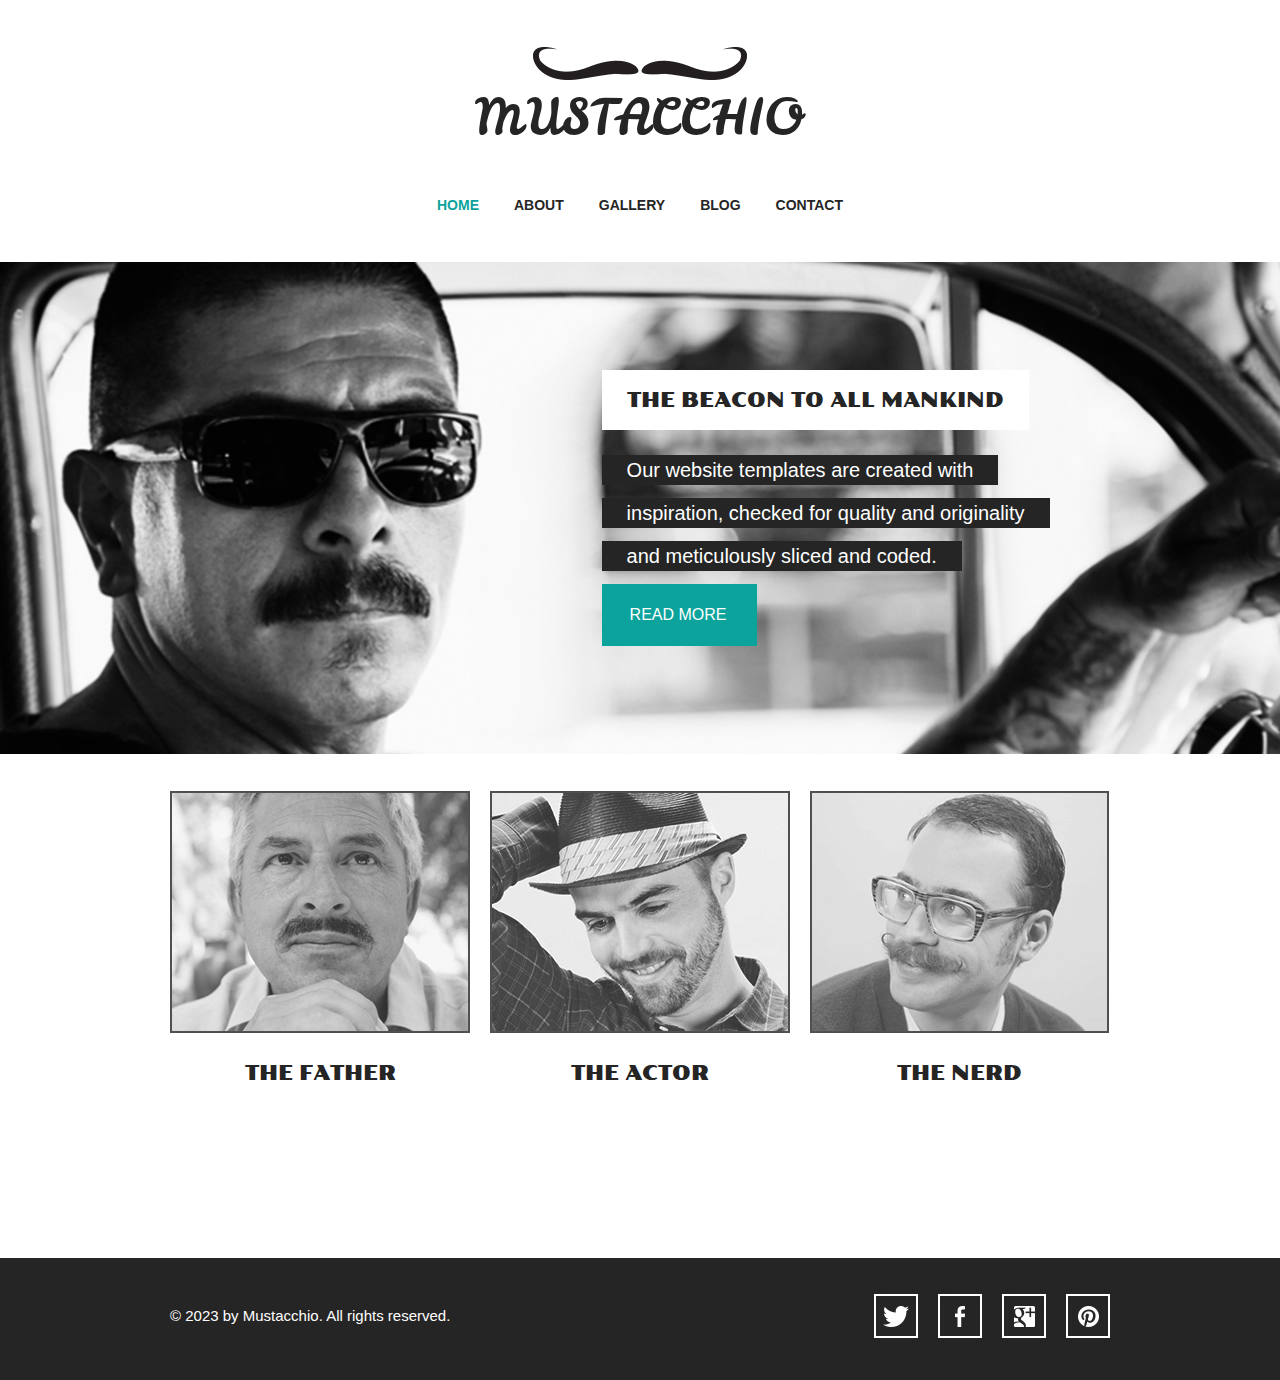
<file: index.html>
<!DOCTYPE html>
<html lang="en">
  <head>
    <meta charset="UTF-8" />
    <meta http-equiv="X-UA-Compatible" content="IE=edge" />
    <meta name="viewport" content="width=device-width, initial-scale=1.0" />
    <title>Mustache Entuisiast</title>
    <link rel="stylesheet" href="css/reset.css" />
    <link rel="stylesheet" href="css/style.css" />
  </head>
  <body>
    <div class="wrapper">
      <header class="header">
        <a href="#">
          <div class="logo">
            <img src="../img/logo.png" alt="logo" />
          </div>
        </a>
        <a href="#">
          <div class="brand-name">Mustacchio</div>
        </a>
        <nav class="menu">
          <ul>
            <li class="menu__item">
              <a href="#" class="link__active">Home</a>
            </li>
            <li class="menu__item">
              <a href="pages/about.html">About</a>
            </li>
            <li class="menu__item">
              <a href="pages/gallery.html">Gallery</a>
            </li>
            <li class="menu__item">
              <a href="pages/blog.html">Blog</a>
            </li>
            <li class="menu__item">
              <a href="pages/contact.html">Contact</a>
            </li>
          </ul>
        </nav>
      </header>

      <section class="intro">
        <div class="intro__body">
          <h1 class="intro__title">THE BEACON TO ALL MANKIND</h1>
          <div class="intro__subtitle">
            Our website templates are created with
          </div>
          <div class="intro__subtitle">
            inspiration, checked for quality and originality
          </div>
          <div class="intro__subtitle">and meticulously sliced and coded.</div>
          <a href="#">
            <div class="intro__button">Read more</div>
          </a>
        </div>
      </section>

      <section class="sample">
        <div class="container">
          <div class="sample__wrap">
            <a href="pages/gallery.html">
              <div class="sample__item">
                <div class="sample__img image-opacity border">
                  <img src="img/the-father.jpg" alt="Sample for father" />
                </div>
                <h3 class="sample__title">The father</h3>
              </div>
            </a>
            <a href="pages/gallery.html">
              <div class="sample__item">
                <div class="sample__img image-opacity border">
                  <img src="img/the-actor.jpg" alt="Sample for actor" />
                </div>
                <h3 class="sample__title">The actor</h3>
              </div>
            </a>
            <a href="pages/gallery.html">
              <div class="sample__item">
                <div class="sample__img image-opacity border">
                  <img src="img/the-nerd.jpg" alt="Sample for nerd" />
                </div>
                <h3 class="sample__title">The nerd</h3>
              </div>
            </a>
          </div>
        </div>
      </section>
      <footer class="footer">
        <div class="container">
          <div class="footer__wrap">
            <div class="footer__text">
              © 2023 by Mustacchio. All rights reserved.
            </div>
            <div class="footer__icons">
              <a href="#">
                <div class="footer__twitter"></div>
              </a>
              <a href="#">
                <div class="footer__facebook"></div>
              </a>
              <a href="#">
                <div class="footer__google"></div>
              </a>
              <a href="#">
                <div class="footer__pinterest"></div>
              </a>
            </div>
          </div>
        </div>
      </footer>
    </div>
  </body>
</html>
</file>
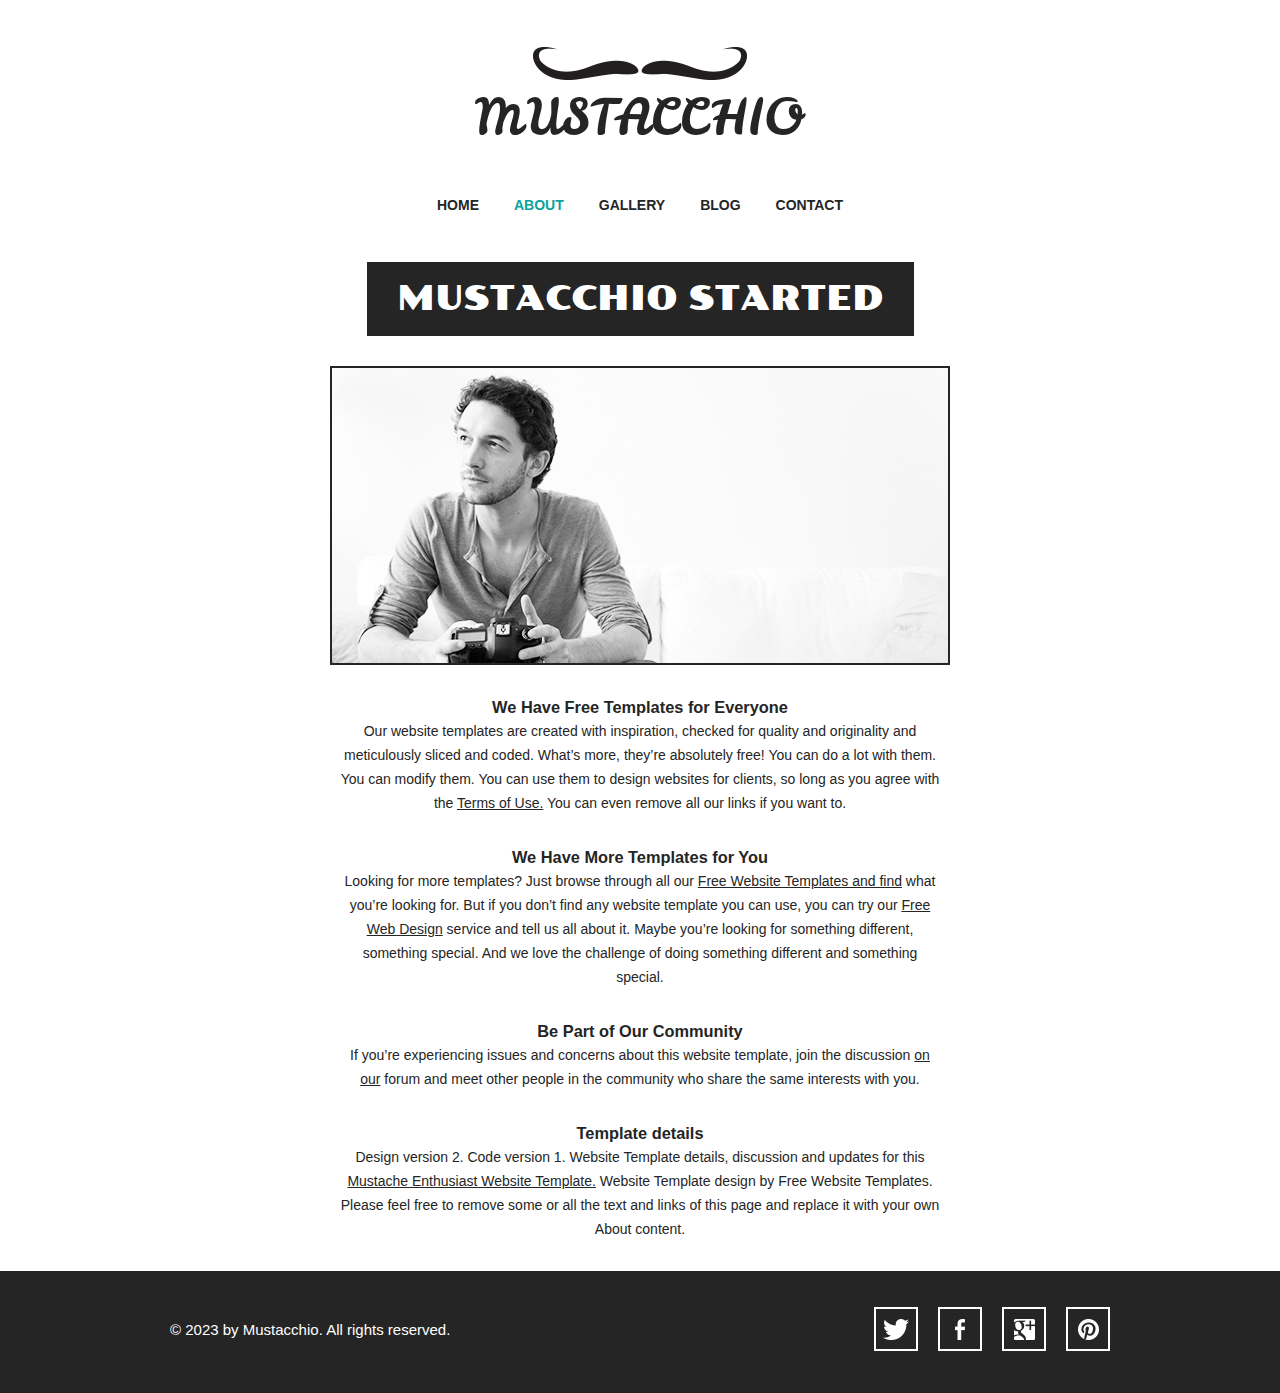
<file: pages/about.html>
<!DOCTYPE html>
<html lang="en">
  <head>
    <meta charset="UTF-8" />
    <meta http-equiv="X-UA-Compatible" content="IE=edge" />
    <meta name="viewport" content="width=device-width, initial-scale=1.0" />
    <title>About Mustacchio</title>
    <link rel="stylesheet" href="../css/reset.css" />
    <link rel="stylesheet" href="../css/style.css" />
  </head>
  <body>
    <div class="wrapper">
      <header class="header">
        <a href="../index.html">
          <div class="logo">
            <img src="../img/logo.png" alt="logo" />
          </div>
        </a>
        <a href="../index.html">
          <div class="brand-name">Mustacchio</div>
        </a>
        <nav class="menu">
          <ul>
            <li class="menu__item">
              <a href="../index.html">Home</a>
            </li>
            <li class="menu__item">
              <a href="about.html" class="link__active">About</a>
            </li>
            <li class="menu__item">
              <a href="gallery.html">Gallery</a>
            </li>
            <li class="menu__item">
              <a href="blog.html">Blog</a>
            </li>
            <li class="menu__item">
              <a href="contact.html">Contact</a>
            </li>
          </ul>
        </nav>
      </header>
      <section class="about">
        <h1 class="about__title title">MUSTACCHIO STARTED</h1>
        <div class="about__img">
          <img src="../img/photographer.jpg" alt="photographer" />
        </div>
        <div class="about__text text">
          <div class="text__item">
            <h3 class="text__title">We Have Free Templates for Everyone</h3>
            <p class="text__body">
              Our website templates are created with inspiration, checked for
              quality and originality and meticulously sliced and coded. What’s
              more, they’re absolutely free! You can do a lot with them. You can
              modify them. You can use them to design websites for clients, so
              long as you agree with the
              <a href="https://freewebsitetemplates.com/about/terms"
                >Terms of Use.</a
              >
              You can even remove all our links if you want to.
            </p>
          </div>
          <div class="text__item">
            <h3 class="text__title">We Have More Templates for You</h3>
            <p class="text__body">
              Looking for more templates? Just browse through all our
              <a href="https://freewebsitetemplates.com/"
                >Free Website Templates and find</a
              >
              what you’re looking for. But if you don’t find any website
              template you can use, you can try our
              <a href="https://freewebsitetemplates.com/freewebdesign/"
                >Free Web Design</a
              >
              service and tell us all about it. Maybe you’re looking for
              something different, something special. And we love the challenge
              of doing something different and something special.
            </p>
          </div>
          <div class="text__item">
            <h3 class="text__title">Be Part of Our Community</h3>
            <p class="text__body">
              If you’re experiencing issues and concerns about this website
              template, join the discussion
              <a href="https://freewebsitetemplates.com/forums/">on our</a>
              forum and meet other people in the community who share the same
              interests with you.
            </p>
          </div>
          <div class="text__item">
            <h3 class="text__title">Template details</h3>
            <p class="text__body">
              Design version 2. Code version 1. Website Template details,
              discussion and updates for this
              <a
                href="https://freewebsitetemplates.com/forums/threads/mustache-enthusiast-website-template.37181/"
                >Mustache Enthusiast Website Template.</a
              >
              Website Template design by Free Website Templates. Please feel
              free to remove some or all the text and links of this page and
              replace it with your own About content.
            </p>
          </div>
        </div>
      </section>
      <footer class="footer">
        <div class="container">
          <div class="footer__wrap">
            <div class="footer__text">
              © 2023 by Mustacchio. All rights reserved.
            </div>
            <div class="footer__icons">
              <a href="#">
                <div class="footer__twitter"></div>
              </a>
              <a href="#">
                <div class="footer__facebook"></div>
              </a>
              <a href="#">
                <div class="footer__google"></div>
              </a>
              <a href="#">
                <div class="footer__pinterest"></div>
              </a>
            </div>
          </div>
        </div>
      </footer>
    </div>
  </body>
</html>
</file>
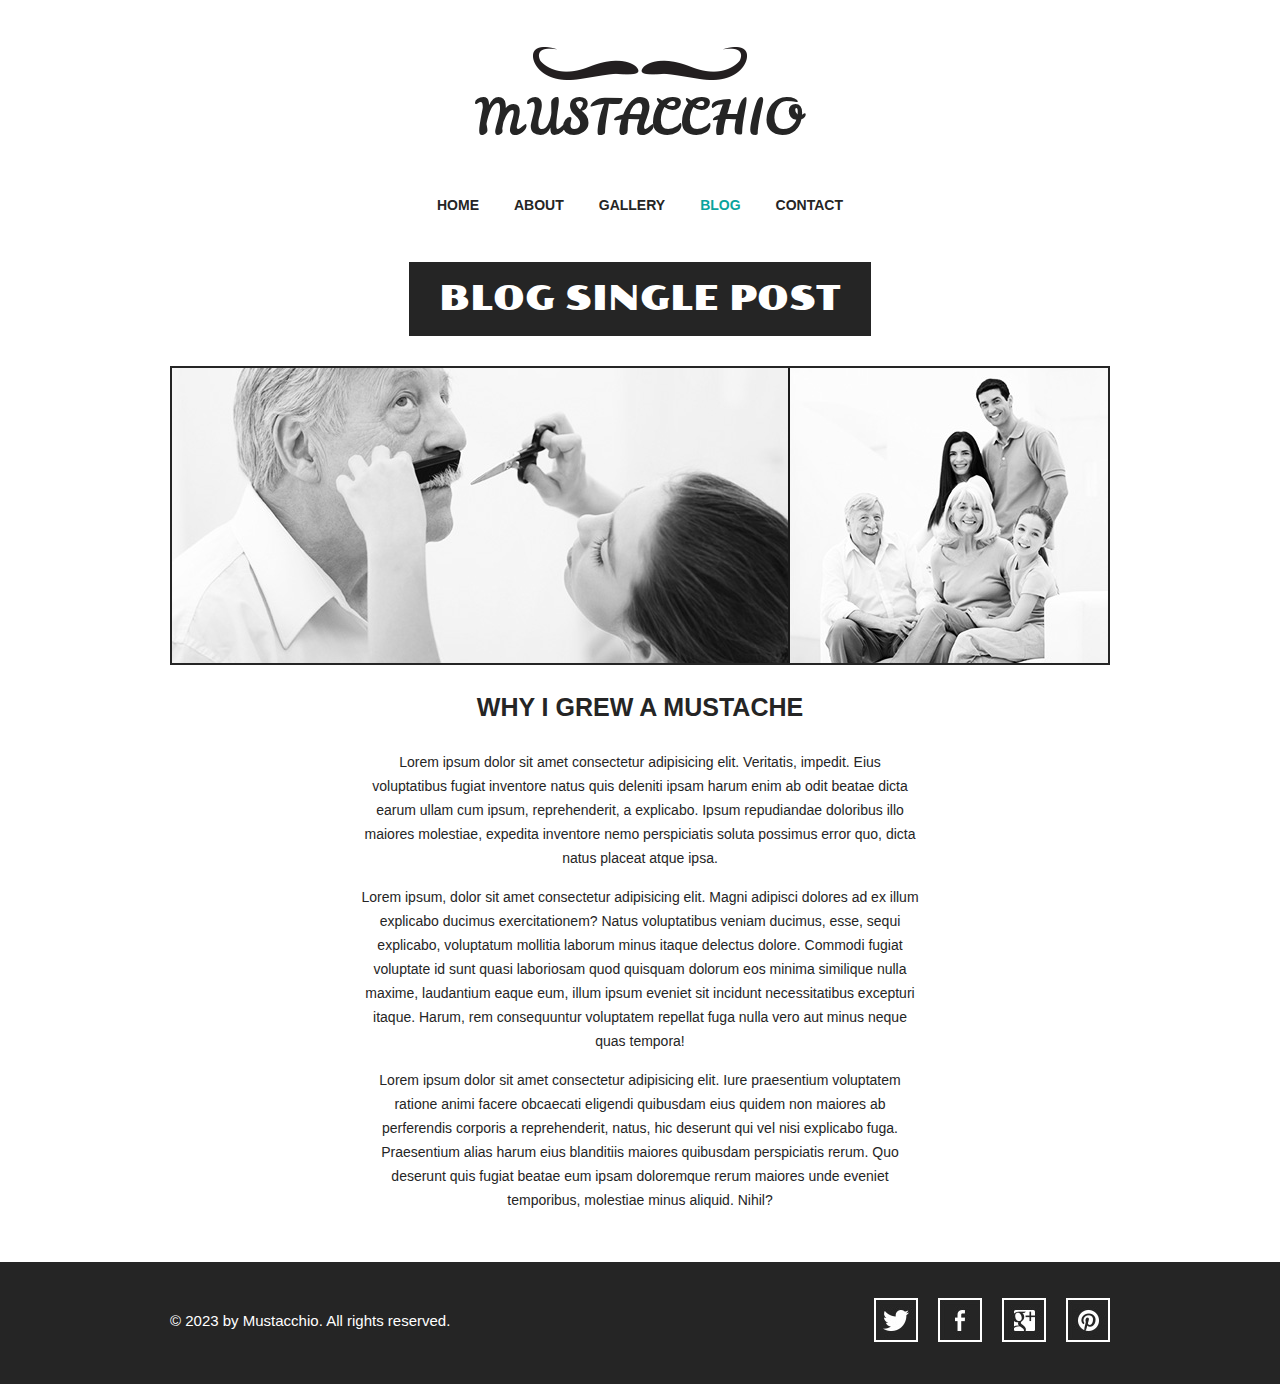
<file: pages/blog-single-post.html>
<!DOCTYPE html>
<html lang="en">
  <head>
    <meta charset="UTF-8" />
    <meta http-equiv="X-UA-Compatible" content="IE=edge" />
    <meta name="viewport" content="width=device-width, initial-scale=1.0" />
    <title>Blog single post - Mustacchio</title>
    <link rel="stylesheet" href="../css/reset.css" />
    <link rel="stylesheet" href="../css/style.css" />
  </head>
  <body>
    <div class="wrapper">
      <header class="header">
        <a href="../index.html">
          <div class="logo">
            <img src="../img/logo.png" alt="logo" />
          </div>
        </a>
        <a href="../index.html">
          <div class="brand-name">Mustacchio</div>
        </a>
        <nav class="menu">
          <ul>
            <li class="menu__item">
              <a href="../index.html">Home</a>
            </li>
            <li class="menu__item">
              <a href="about.html">About</a>
            </li>
            <li class="menu__item">
              <a href="gallery.html">Gallery</a>
            </li>
            <li class="menu__item">
              <a href="blog.html" class="link__active">Blog</a>
            </li>
            <li class="menu__item">
              <a href="contact.html">Contact</a>
            </li>
          </ul>
        </nav>
      </header>

      <secion class="blog-post">
        <div class="container">
          <div class="blog-post__wrap">
            <h3 class="blog-post__title title">Blog Single Post</h3>
            <div class="blog-post__img border">
              <img src="../img/grew-a-mustache.jpg" alt="man with family" />
            </div>
            <div class="blog-post__item post-item">
              <h4 class="post-item__title">WHY I GREW A MUSTACHE</h4>
              <p>
                Lorem ipsum dolor sit amet consectetur adipisicing elit.
                Veritatis, impedit. Eius voluptatibus fugiat inventore natus
                quis deleniti ipsam harum enim ab odit beatae dicta earum ullam
                cum ipsum, reprehenderit, a explicabo. Ipsum repudiandae
                doloribus illo maiores molestiae, expedita inventore nemo
                perspiciatis soluta possimus error quo, dicta natus placeat
                atque ipsa.
              </p>
              <p>
                Lorem ipsum, dolor sit amet consectetur adipisicing elit. Magni
                adipisci dolores ad ex illum explicabo ducimus exercitationem?
                Natus voluptatibus veniam ducimus, esse, sequi explicabo,
                voluptatum mollitia laborum minus itaque delectus dolore.
                Commodi fugiat voluptate id sunt quasi laboriosam quod quisquam
                dolorum eos minima similique nulla maxime, laudantium eaque eum,
                illum ipsum eveniet sit incidunt necessitatibus excepturi
                itaque. Harum, rem consequuntur voluptatem repellat fuga nulla
                vero aut minus neque quas tempora!
              </p>
              <p>
                Lorem ipsum dolor sit amet consectetur adipisicing elit. Iure
                praesentium voluptatem ratione animi facere obcaecati eligendi
                quibusdam eius quidem non maiores ab perferendis corporis a
                reprehenderit, natus, hic deserunt qui vel nisi explicabo fuga.
                Praesentium alias harum eius blanditiis maiores quibusdam
                perspiciatis rerum. Quo deserunt quis fugiat beatae eum ipsam
                doloremque rerum maiores unde eveniet temporibus, molestiae
                minus aliquid. Nihil?
              </p>
            </div>
          </div>
        </div>
      </secion>

      <footer class="footer">
        <div class="container">
          <div class="footer__wrap">
            <div class="footer__text">
              © 2023 by Mustacchio. All rights reserved.
            </div>
            <div class="footer__icons">
              <a href="#">
                <div class="footer__twitter"></div>
              </a>
              <a href="#">
                <div class="footer__facebook"></div>
              </a>
              <a href="#">
                <div class="footer__google"></div>
              </a>
              <a href="#">
                <div class="footer__pinterest"></div>
              </a>
            </div>
          </div>
        </div>
      </footer>
    </div>
  </body>
</html>
</file>
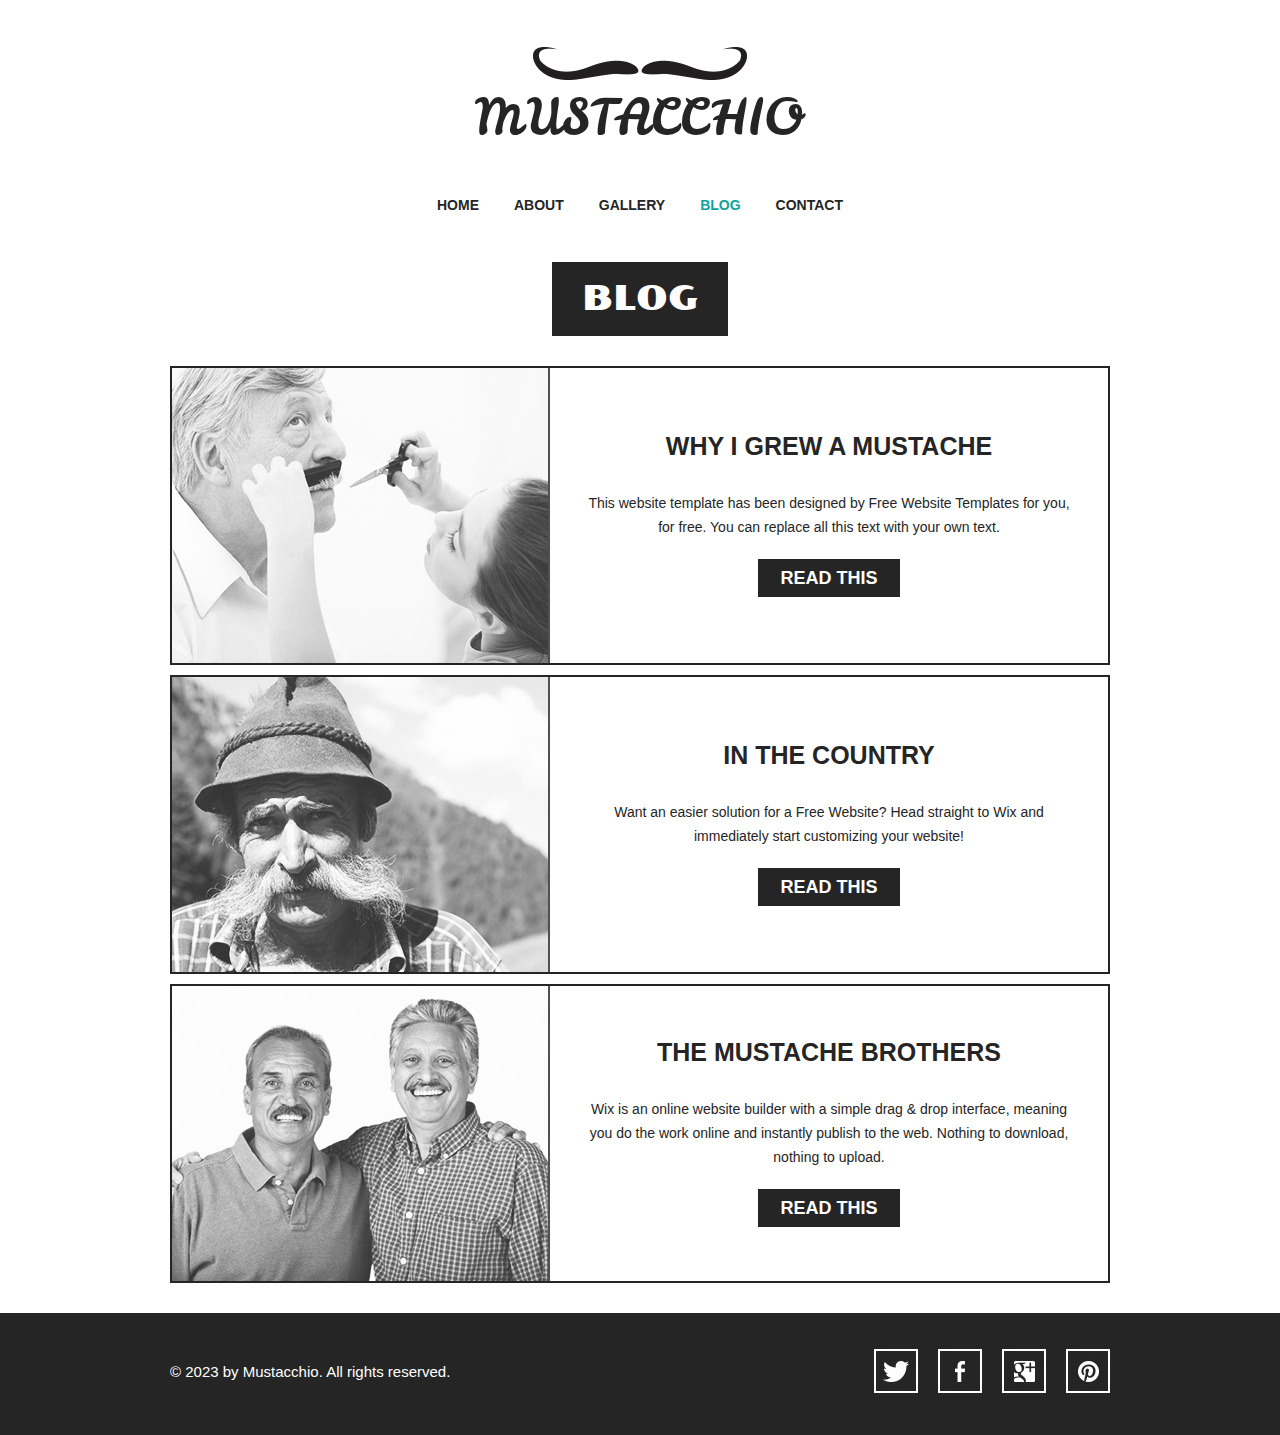
<file: pages/blog.html>
<!DOCTYPE html>
<html lang="en">
  <head>
    <meta charset="UTF-8" />
    <meta http-equiv="X-UA-Compatible" content="IE=edge" />
    <meta name="viewport" content="width=device-width, initial-scale=1.0" />
    <title>Blog - Mustacchio</title>
    <link rel="stylesheet" href="../css/reset.css" />
    <link rel="stylesheet" href="../css/style.css" />
  </head>
  <body>
    <div class="wrapper">
      <header class="header">
        <a href="../index.html">
          <div class="logo">
            <img src="../img/logo.png" alt="logo" />
          </div>
        </a>
        <a href="../index.html">
          <div class="brand-name">Mustacchio</div>
        </a>
        <nav class="menu">
          <ul>
            <li class="menu__item">
              <a href="../index.html">Home</a>
            </li>
            <li class="menu__item">
              <a href="about.html">About</a>
            </li>
            <li class="menu__item">
              <a href="gallery.html">Gallery</a>
            </li>
            <li class="menu__item">
              <a href="blog.html" class="link__active">Blog</a>
            </li>
            <li class="menu__item">
              <a href="contact.html">Contact</a>
            </li>
          </ul>
        </nav>
      </header>
      <section class="blog">
        <div class="container">
          <div class="blog__wrap">
            <h1 class="blog__title title">Blog</h1>
            <div class="blog__article article">
              <a href="blog-single-post.html">
                <div class="article__img image-opacity">
                  <img
                    src="../img/cutting-mustache.jpg"
                    alt="Cutting mustache"
                  />
                </div>
              </a>
              <div class="article__body">
                <div class="article__title">WHY I GREW A MUSTACHE</div>
                <div class="article__text">
                  This website template has been designed by Free Website
                  Templates for you, for free. You can replace all this text
                  with your own text.
                </div>
                <a href="blog-single-post.html">
                  <div class="article__button button">Read THIS</div>
                </a>
              </div>
            </div>
            <div class="blog__article article">
              <a href="blog-single-post.html">
                <div class="article__img image-opacity">
                  <img src="../img/in-the-country.jpg" alt="Cutting mustache" />
                </div>
              </a>
              <div class="article__body">
                <div class="article__title">IN THE COUNTRY</div>
                <div class="article__text">
                  Want an easier solution for a Free Website? Head straight to
                  Wix and immediately start customizing your website!
                </div>
                <a href="blog-single-post.html">
                  <div class="article__button button">READ THIS</div>
                </a>
              </div>
            </div>
            <div class="blog__article article">
              <a href="blog-single-post.html">
                <div class="article__img image-opacity">
                  <img
                    src="../img/mustache-brothers.jpg"
                    alt="Cutting mustache"
                  />
                </div>
              </a>
              <div class="article__body">
                <div class="article__title">THE MUSTACHE BROTHERS</div>
                <div class="article__text">
                  Wix is an online website builder with a simple drag & drop
                  interface, meaning you do the work online and instantly
                  publish to the web. Nothing to download, nothing to upload.
                </div>
                <a href="blog-single-post.html">
                  <div class="article__button button">READ THIS</div>
                </a>
              </div>
            </div>
          </div>
        </div>
      </section>
      <footer class="footer">
        <div class="container">
          <div class="footer__wrap">
            <div class="footer__text">
              © 2023 by Mustacchio. All rights reserved.
            </div>
            <div class="footer__icons">
              <a href="#">
                <div class="footer__twitter"></div>
              </a>
              <a href="#">
                <div class="footer__facebook"></div>
              </a>
              <a href="#">
                <div class="footer__google"></div>
              </a>
              <a href="#">
                <div class="footer__pinterest"></div>
              </a>
            </div>
          </div>
        </div>
      </footer>
    </div>
  </body>
</html>
</file>
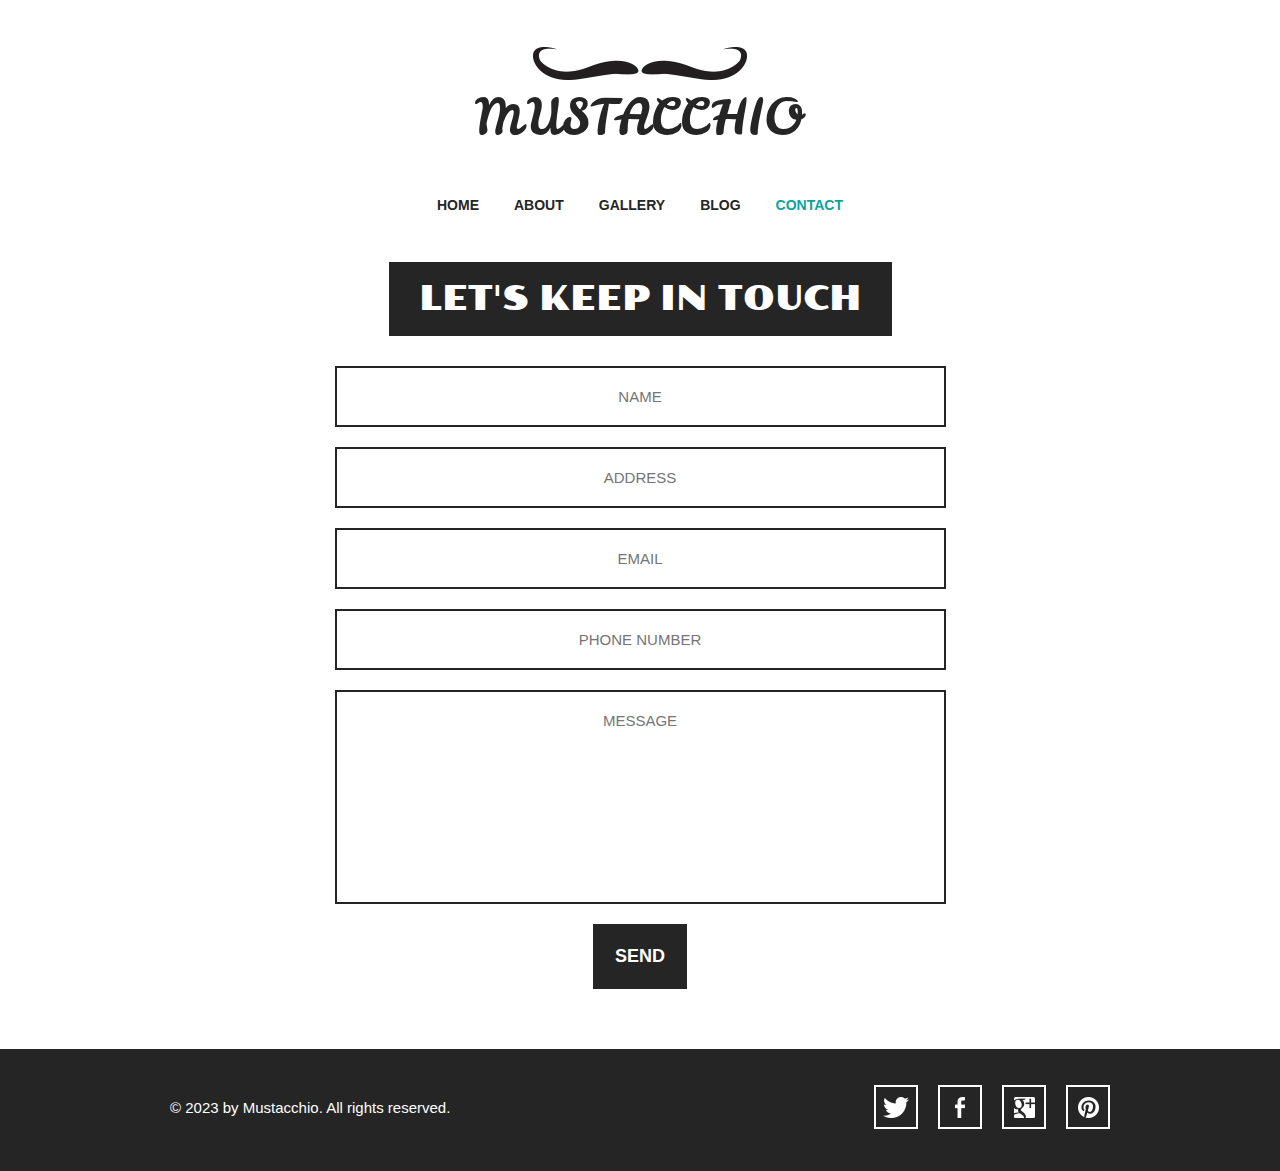
<file: pages/contact.html>
<!DOCTYPE html>
<html lang="en">
  <head>
    <meta charset="UTF-8" />
    <meta http-equiv="X-UA-Compatible" content="IE=edge" />
    <meta name="viewport" content="width=device-width, initial-scale=1.0" />
    <title>Contact us - Mustacchio</title>
    <link rel="stylesheet" href="../css/reset.css" />
    <link rel="stylesheet" href="../css/style.css" />
  </head>
  <body>
    <div class="wrapper">
      <header class="header">
        <a href="../index.html">
          <div class="logo">
            <img src="../img/logo.png" alt="logo" />
          </div>
        </a>
        <a href="../index.html">
          <div class="brand-name">Mustacchio</div>
        </a>
        <nav class="menu">
          <ul>
            <li class="menu__item">
              <a href="../index.html">Home</a>
            </li>
            <li class="menu__item">
              <a href="about.html">About</a>
            </li>
            <li class="menu__item">
              <a href="gallery.html">Gallery</a>
            </li>
            <li class="menu__item">
              <a href="blog.html">Blog</a>
            </li>
            <li class="menu__item">
              <a href="contact.html" class="link__active">Contact</a>
            </li>
          </ul>
        </nav>
      </header>

      <section class="contact">
        <div class="container">
          <div class="contact__wrap">
            <h1 class="contact__title title">LET'S KEEP IN TOUCH</h1>
            <form method="POST" class="contact__form form">
              <input
                type="text"
                placeholder="NAME"
                class="border form__item"
                name="name"
              />
              <input
                type="text"
                placeholder="ADDRESS"
                class="border form__item"
                name="address"
              />
              <input
                type="email"
                placeholder="EMAIL"
                class="border form__item"
                name="email"
              />
              <input
                type="tel"
                placeholder="PHONE NUMBER"
                class="border form__item"
                name="phone"
              />
              <textarea
                name="message"
                id="message"
                cols="30"
                rows="10"
                placeholder="MESSAGE"
                class="border form__item"
              ></textarea>
            </form>
            <input type="submit" value="SEND" class="contact__button button" />
          </div>
        </div>
      </section>

      <footer class="footer">
        <div class="container">
          <div class="footer__wrap">
            <div class="footer__text">
              © 2023 by Mustacchio. All rights reserved.
            </div>
            <div class="footer__icons">
              <a href="#">
                <div class="footer__twitter"></div>
              </a>
              <a href="#">
                <div class="footer__facebook"></div>
              </a>
              <a href="#">
                <div class="footer__google"></div>
              </a>
              <a href="#">
                <div class="footer__pinterest"></div>
              </a>
            </div>
          </div>
        </div>
      </footer>
    </div>
  </body>
</html>
</file>
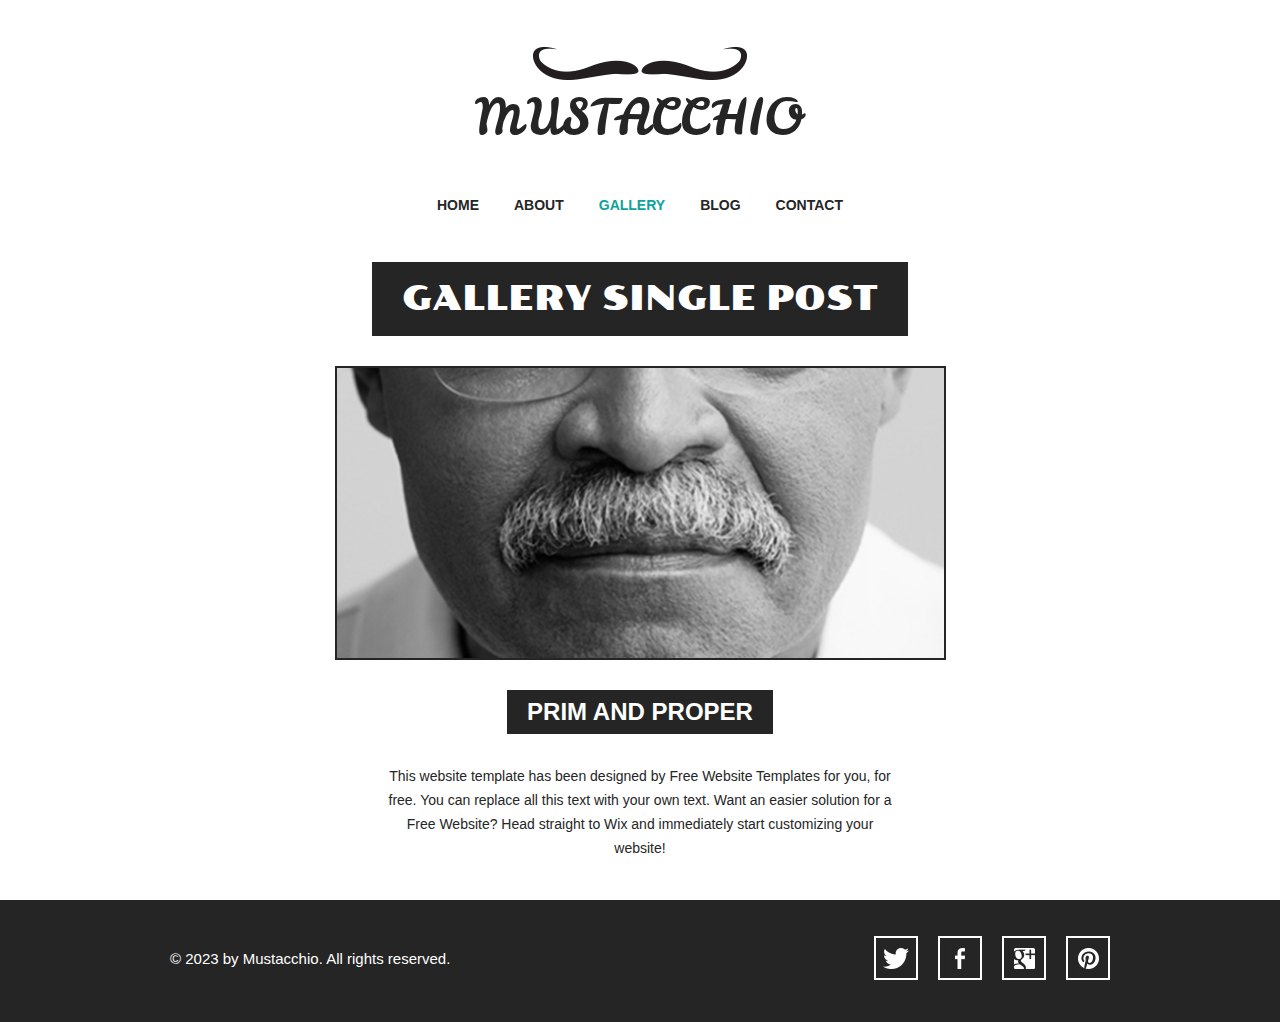
<file: pages/gallery-single-post.html>
<!DOCTYPE html>
<html lang="en">
  <head>
    <meta charset="UTF-8" />
    <meta http-equiv="X-UA-Compatible" content="IE=edge" />
    <meta name="viewport" content="width=device-width, initial-scale=1.0" />
    <title>Mustacchio - Gallery single post</title>
    <link rel="stylesheet" href="../css/reset.css" />
    <link rel="stylesheet" href="../css/style.css" />
  </head>
  <body>
    <div class="wrapper">
      <header class="header">
        <a href="../index.html">
          <div class="logo">
            <img src="../img/logo.png" alt="logo" />
          </div>
        </a>
        <a href="../index.html">
          <div class="brand-name">Mustacchio</div>
        </a>
        <nav class="menu">
          <ul>
            <li class="menu__item">
              <a href="../index.html">Home</a>
            </li>
            <li class="menu__item">
              <a href="about.html">About</a>
            </li>
            <li class="menu__item">
              <a href="gallery.html" class="link__active">Gallery</a>
            </li>
            <li class="menu__item">
              <a href="blog.html">Blog</a>
            </li>
            <li class="menu__item">
              <a href="contact.html">Contact</a>
            </li>
          </ul>
        </nav>
      </header>

      <section class="post">
        <div class="container">
          <div class="post__wrap">
            <h1 class="post__title title">GALLERY SINGLE POST</h1>
            <div class="post__img border">
              <img src="../img/prim-and-proper.jpg" alt="Prim and proper" />
            </div>
            <h2 class="post__subtitle">PRIM AND PROPER</h2>
            <p class="post__text">
              This website template has been designed by Free Website Templates
              for you, for free. You can replace all this text with your own
              text. Want an easier solution for a Free Website? Head straight to
              Wix and immediately start customizing your website!
            </p>
          </div>
        </div>
      </section>

      <footer class="footer">
        <div class="container">
          <div class="footer__wrap">
            <div class="footer__text">
              © 2023 by Mustacchio. All rights reserved.
            </div>
            <div class="footer__icons">
              <a href="#">
                <div class="footer__twitter"></div>
              </a>
              <a href="#">
                <div class="footer__facebook"></div>
              </a>
              <a href="#">
                <div class="footer__google"></div>
              </a>
              <a href="#">
                <div class="footer__pinterest"></div>
              </a>
            </div>
          </div>
        </div>
      </footer>
    </div>
  </body>
</html>
</file>
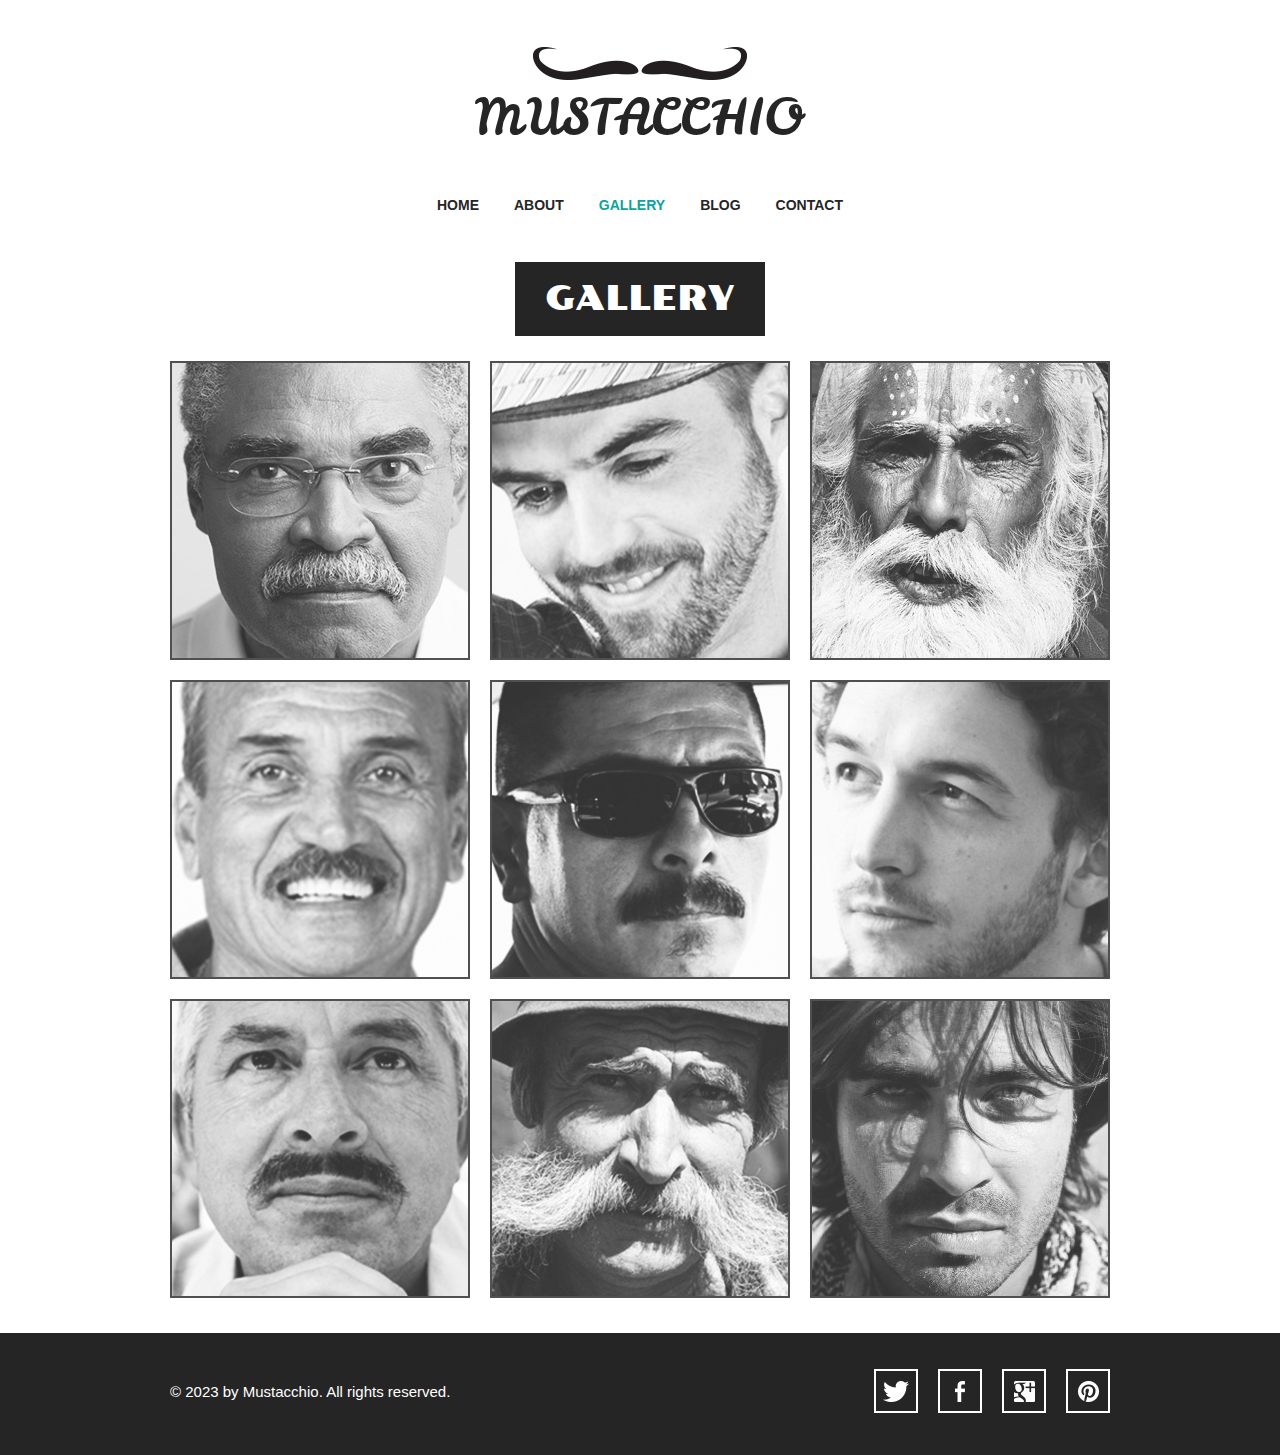
<file: pages/gallery.html>
<!DOCTYPE html>
<html lang="en">
  <head>
    <meta charset="UTF-8" />
    <meta http-equiv="X-UA-Compatible" content="IE=edge" />
    <meta name="viewport" content="width=device-width, initial-scale=1.0" />
    <title>Gallery Mustacchio</title>
    <link rel="stylesheet" href="../css/reset.css" />
    <link rel="stylesheet" href="../css/style.css" />
  </head>
  <body>
    <div class="wrapper">
      <header class="header">
        <a href="../index.html">
          <div class="logo">
            <img src="../img/logo.png" alt="logo" />
          </div>
        </a>
        <a href="../index.html">
          <div class="brand-name">Mustacchio</div>
        </a>
        <nav class="menu">
          <ul>
            <li class="menu__item">
              <a href="../index.html">Home</a>
            </li>
            <li class="menu__item">
              <a href="about.html">About</a>
            </li>
            <li class="menu__item">
              <a href="gallery.html" class="link__active">Gallery</a>
            </li>
            <li class="menu__item">
              <a href="blog.html">Blog</a>
            </li>
            <li class="menu__item">
              <a href="contact.html">Contact</a>
            </li>
          </ul>
        </nav>
      </header>

      <section class="gallery">
        <div class="container">
          <h1 class="title gallery__title">Gallery</h1>
          <div class="gallery__body">
            <a href="gallery-single-post.html">
              <div class="gallery__item image-opacity border">
                <img src="../img/mustache1.jpg" alt="mustache 1" />
              </div>
            </a>
            <a href="gallery-single-post.html">
              <div class="gallery__item image-opacity border">
                <img src="../img/mustache2.jpg" alt="mustache 2" />
              </div>
            </a>
            <a href="gallery-single-post.html">
              <div class="gallery__item image-opacity border">
                <img src="../img/mustache3.jpg" alt="mustache 3" />
              </div>
            </a>
            <a href="gallery-single-post.html">
              <div class="gallery__item image-opacity border">
                <img src="../img/mustache4.jpg" alt="mustache 4" />
              </div>
            </a>
            <a href="gallery-single-post.html">
              <div class="gallery__item image-opacity border">
                <img src="../img/mustache5.jpg" alt="mustache 5" />
              </div>
            </a>
            <a href="gallery-single-post.html">
              <div class="gallery__item image-opacity border">
                <img src="../img/mustache6.jpg" alt="mustache 6" />
              </div>
            </a>
            <a href="gallery-single-post.html">
              <div class="gallery__item image-opacity border">
                <img src="../img/mustache7.jpg" alt="mustache 7" />
              </div>
            </a>
            <a href="gallery-single-post.html">
              <div class="gallery__item image-opacity border">
                <img src="../img/mustache8.jpg" alt="mustache 8" />
              </div>
            </a>
            <a href="gallery-single-post.html">
              <div class="gallery__item image-opacity border">
                <img src="../img/mustache9.jpg" alt="mustache 9" />
              </div>
            </a>
          </div>
        </div>
      </section>

      <footer class="footer">
        <div class="container">
          <div class="footer__wrap">
            <div class="footer__text">
              © 2023 by Mustacchio. All rights reserved.
            </div>
            <div class="footer__icons">
              <a href="#">
                <div class="footer__twitter"></div>
              </a>
              <a href="#">
                <div class="footer__facebook"></div>
              </a>
              <a href="#">
                <div class="footer__google"></div>
              </a>
              <a href="#">
                <div class="footer__pinterest"></div>
              </a>
            </div>
          </div>
        </div>
      </footer>
    </div>
  </body>
</html>
</file>
<file: css/style.css>
@font-face {
  font-family: "Lickerli One";
  src: local("Lickerli One"), url(../fonts/leckerlione/leckerlione-regular-webfont.eot), url(../fonts/leckerlione/leckerlione-regular-webfont.svg), url(../fonts/leckerlione/leckerlione-regular-webfont.ttf), url(../fonts/leckerlione/leckerlione-regular-webfont.woff);
  font-weight: 400;
}
@font-face {
  font-family: "Poller One";
  src: local("Poller One"), url(../fonts/pollerone/pollerone-webfont.eot), url(../fonts/pollerone/pollerone-webfont.svg), url(../fonts/pollerone/pollerone-webfont.ttf), url(../fonts/pollerone/pollerone-webfont.woff);
}
.about {
  display: flex;
  flex-direction: column;
  align-items: center;
}
.about__title {
  margin-bottom: 30px;
}
.about__img {
  border: 2px #252525 solid;
  display: inline-block;
  margin-bottom: 30px;
}
.about__img img {
  -o-object-fit: cover;
     object-fit: cover;
}

.text {
  width: 600px;
  text-align: center;
}
.text__title {
  font-weight: bold;
  line-height: 24px;
  font-size: 1.17em;
}
.text__body {
  margin-bottom: 30px;
  font-size: 14px;
  line-height: 24px;
}
.text a {
  text-decoration: underline;
}

.gallery {
  text-align: center;
  margin-bottom: 35px;
}
.gallery__title {
  margin-bottom: 25px;
}
.gallery__body {
  display: grid;
  grid-template-columns: repeat(3, 1fr);
  gap: 20px;
}

.blog {
  margin-bottom: 30px;
}
.blog__title {
  margin-bottom: 30px;
}
.blog__article {
  display: flex;
}
.blog__wrap {
  text-align: center;
}

.article {
  border: 2px solid #252525;
  margin-bottom: 10px;
}
.article:last-child {
  margin-bottom: 0;
}
.article__img {
  border-right: 2px solid #252525;
}
.article__title {
  font-size: 25px;
  font-weight: 900;
  margin-bottom: 32px;
}
.article__body {
  padding: 30px;
  display: flex;
  flex-direction: column;
  justify-content: center;
  align-items: center;
}
.article__text {
  line-height: 24px;
  margin-bottom: 20px;
}
.article__button {
  padding: 8px 20px;
  width: -moz-fit-content;
  width: fit-content;
}

.contact__wrap {
  text-align: center;
  width: 65%;
  margin: 0 auto;
}
.contact__title {
  margin-bottom: 30px;
}
.contact__button {
  padding: 20px;
  margin-bottom: 60px;
}

.form {
  display: flex;
  flex-direction: column;
}
.form__item {
  margin-bottom: 20px;
  text-align: center;
  font-size: 15px;
  padding: 20px 10px;
}

.post__wrap {
  text-align: center;
  width: 65%;
  margin: 0 auto;
}
.post__title {
  margin-bottom: 30px;
}
.post__img {
  margin-bottom: 30px;
}
.post__img img {
  width: 100%;
  height: 100%;
  -o-object-fit: cover;
     object-fit: cover;
}
.post__subtitle {
  font-size: 24px;
  padding: 10px 20px;
  color: #fff;
  background: #252525;
  font-weight: 900;
  display: inline-block;
  margin-bottom: 30px;
}
.post__text {
  line-height: 24px;
  width: 85%;
  margin: 0 auto;
  margin-bottom: 40px;
}

.blog-post__wrap {
  text-align: center;
}
.blog-post__title {
  margin-bottom: 30px;
}
.blog-post__img {
  margin-bottom: 30px;
}
.blog-post__item {
  width: 560px;
  margin: 0 auto;
}

.post-item__title {
  font-size: 25px;
  font-weight: 900;
  margin-bottom: 30px;
}
.post-item p {
  line-height: 24px;
  margin-bottom: 15px;
}
.post-item p:last-child {
  margin-bottom: 50px;
}

body {
  font-family: Arial, Helvetica, sans-serif;
  color: #252525;
  font-size: 14px;
}

a {
  color: #252525;
}

.wrapper {
  padding: 47px 0 0 0;
}

.container {
  max-width: 940px;
  margin: 0 auto;
}

.image-opacity {
  opacity: 0.8;
  transition: 1s;
}
.image-opacity:hover {
  opacity: 1;
  transition: 1s;
}

.header {
  display: flex;
  flex-direction: column;
  align-items: center;
}

.brand-name {
  font-size: 50px;
  font-family: "Lickerli One", Helvetica, sans-serif;
  text-transform: uppercase;
  margin-bottom: 55px;
}

.menu {
  color: #252525;
  font-size: 14px;
  font-weight: 900;
  text-transform: uppercase;
  margin-bottom: 50px;
}
.menu ul {
  display: flex;
  gap: 35px;
}
.menu__item:hover > a {
  color: #0ba39c;
}

.logo {
  margin-bottom: 13px;
}

.border {
  border: 2px solid #252525;
}

.button {
  text-transform: uppercase;
  border: 2px solid #252525;
  background: #252525;
  font-weight: 900;
  display: inline-block;
  font-size: 18px;
  color: #ffffff;
}
.button:hover {
  color: #252525;
  background: #ffffff;
}

.title {
  font-family: "Poller One", Helvetica, sans-serif;
  font-size: 34px;
  text-transform: uppercase;
  background: #252525;
  color: #ffffff;
  display: inline-block;
  padding: 20px 30px;
}

.link__active {
  color: #0ba39c;
}

.intro {
  width: 100%;
  height: 38.4vw;
  background: url(../img/the-beacon.jpg);
  background-size: cover;
  display: flex;
  align-items: center;
  margin-bottom: 37px;
}
.intro__title {
  font-size: 20px;
  padding: 20px 25px;
  margin-bottom: 25px;
  text-transform: uppercase;
  font-family: "Poller One", Helvetica, sans-serif;
  background: #ffffff;
  display: inline-block;
}
.intro__body {
  padding-left: 47%;
}
.intro__subtitle {
  color: #ffffff;
  background: #252525;
  padding: 5px 25px;
  display: inline-block;
  font-size: 20px;
  margin-bottom: 13px;
}
.intro__subtitle:last-child {
  margin-bottom: 22px;
}
.intro__button {
  background: #0ba39c;
  text-transform: uppercase;
  height: 62px;
  width: 155px;
  padding-left: 28px;
  color: white;
  line-height: 62px;
  font-size: 16px;
}

.sample__wrap {
  display: flex;
  gap: 2.15%;
  margin-bottom: 175px;
}
.sample__item {
  flex: 1 1 31.9%;
}
.sample__item:hover > .sample__img {
  opacity: 1;
}
.sample__img {
  margin-bottom: 30px;
}
.sample__img img {
  width: 100%;
  height: 100%;
  -o-object-fit: cover;
     object-fit: cover;
}
.sample__title {
  font-size: 20px;
  text-align: center;
  width: 100%;
  text-transform: uppercase;
  font-family: "Poller One", Helvetica, sans-serif;
}

.footer {
  background-color: #252525;
  width: 100%;
  color: #ffffff;
  font-size: 15px;
  padding: 36px 0 42px;
}
.footer__wrap {
  display: flex;
  justify-content: space-between;
  align-items: center;
}
.footer__icons {
  display: flex;
  gap: 20px;
}
.footer__twitter {
  background: url(../img/icons/icon-twitter.jpg) no-repeat center;
  background-size: cover;
  width: 44px;
  height: 44px;
}
.footer__twitter:hover {
  background: url(../img/icons/icon-twitter-hover.jpg);
}
.footer__facebook {
  background: url(../img/icons/icon-facebook.jpg) no-repeat center;
  background-size: cover;
  width: 44px;
  height: 44px;
}
.footer__facebook:hover {
  background: url(../img/icons/icon-facebook-hover.jpg);
}
.footer__google {
  background: url(../img/icons/icon-googleplus.jpg) no-repeat center;
  background-size: cover;
  width: 44px;
  height: 44px;
}
.footer__google:hover {
  background: url(../img/icons/icon-googleplus-hover.jpg);
}
.footer__pinterest {
  background: url(../img/icons/icon-pinterest.jpg) no-repeat center;
  background-size: cover;
  width: 44px;
  height: 44px;
}
.footer__pinterest:hover {
  background: url(../img/icons/icon-pinterest-hover.jpg);
}/*# sourceMappingURL=style.css.map */
</file>
